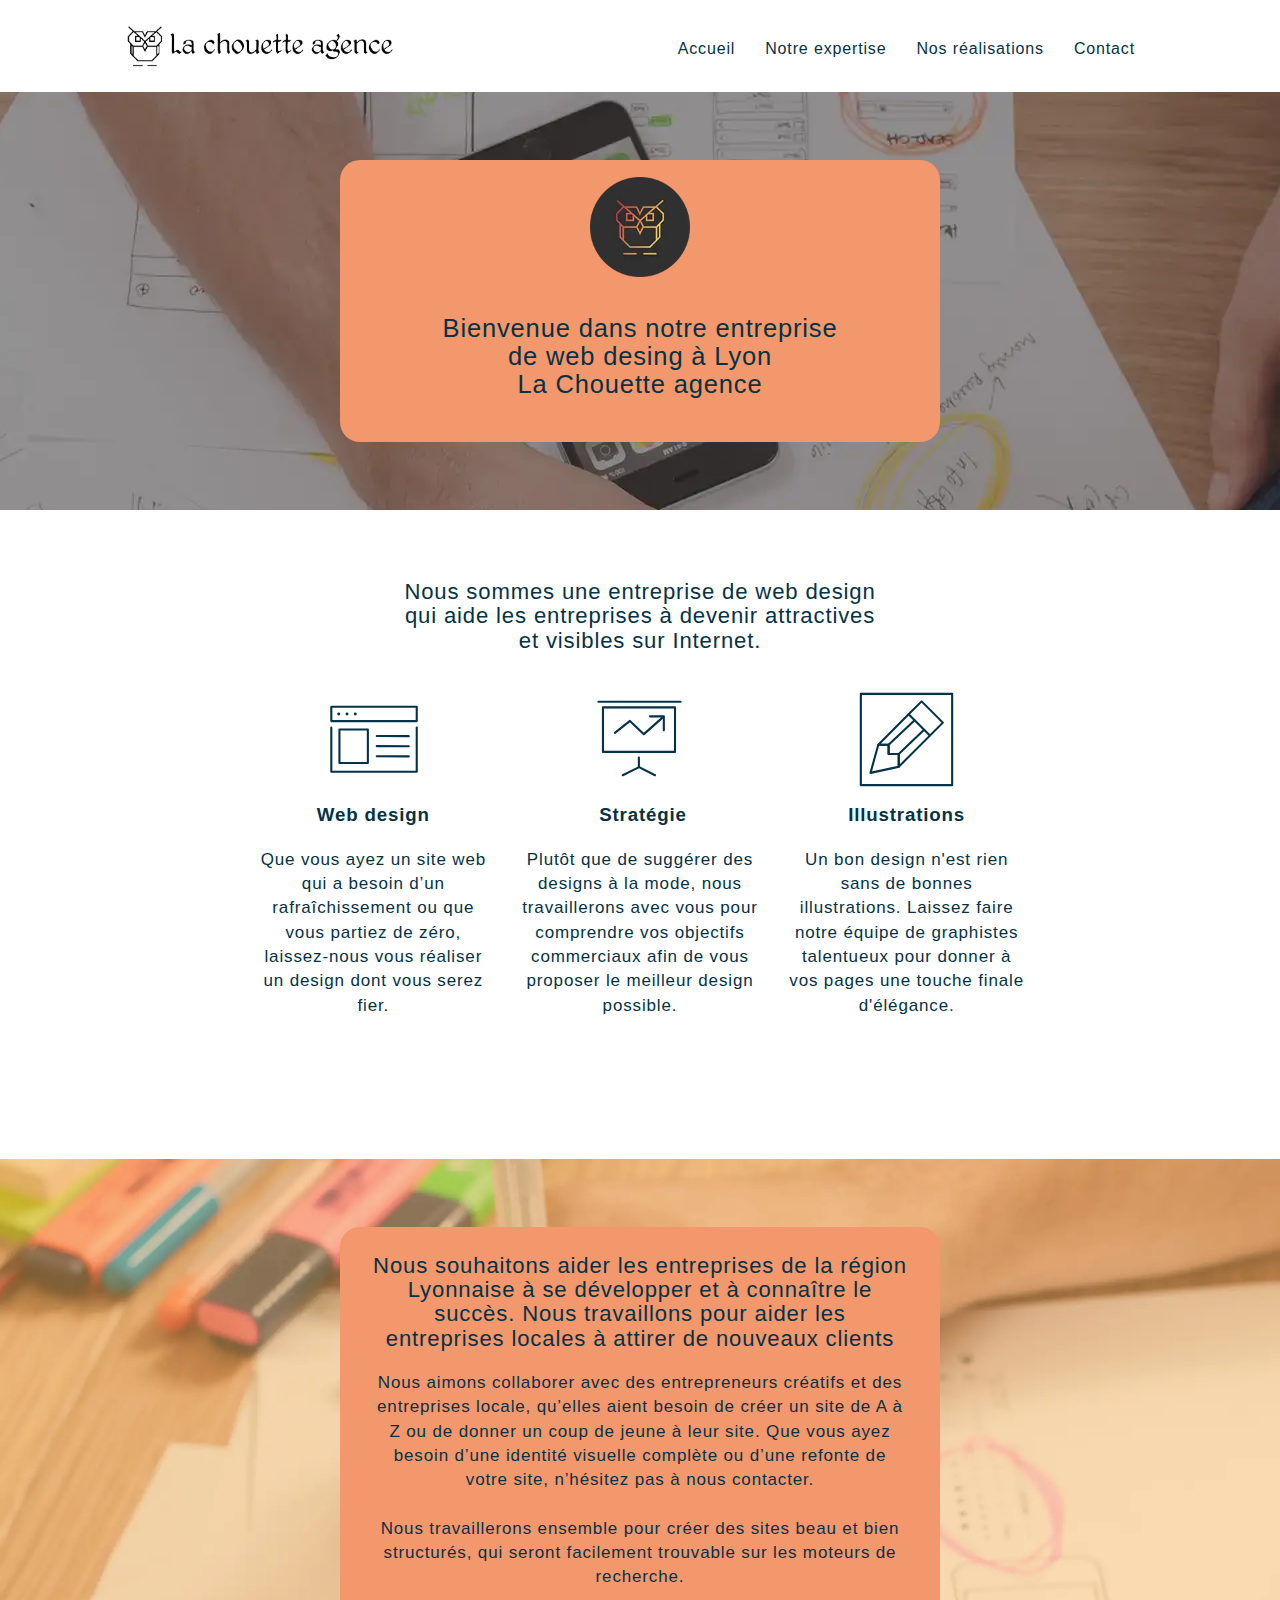
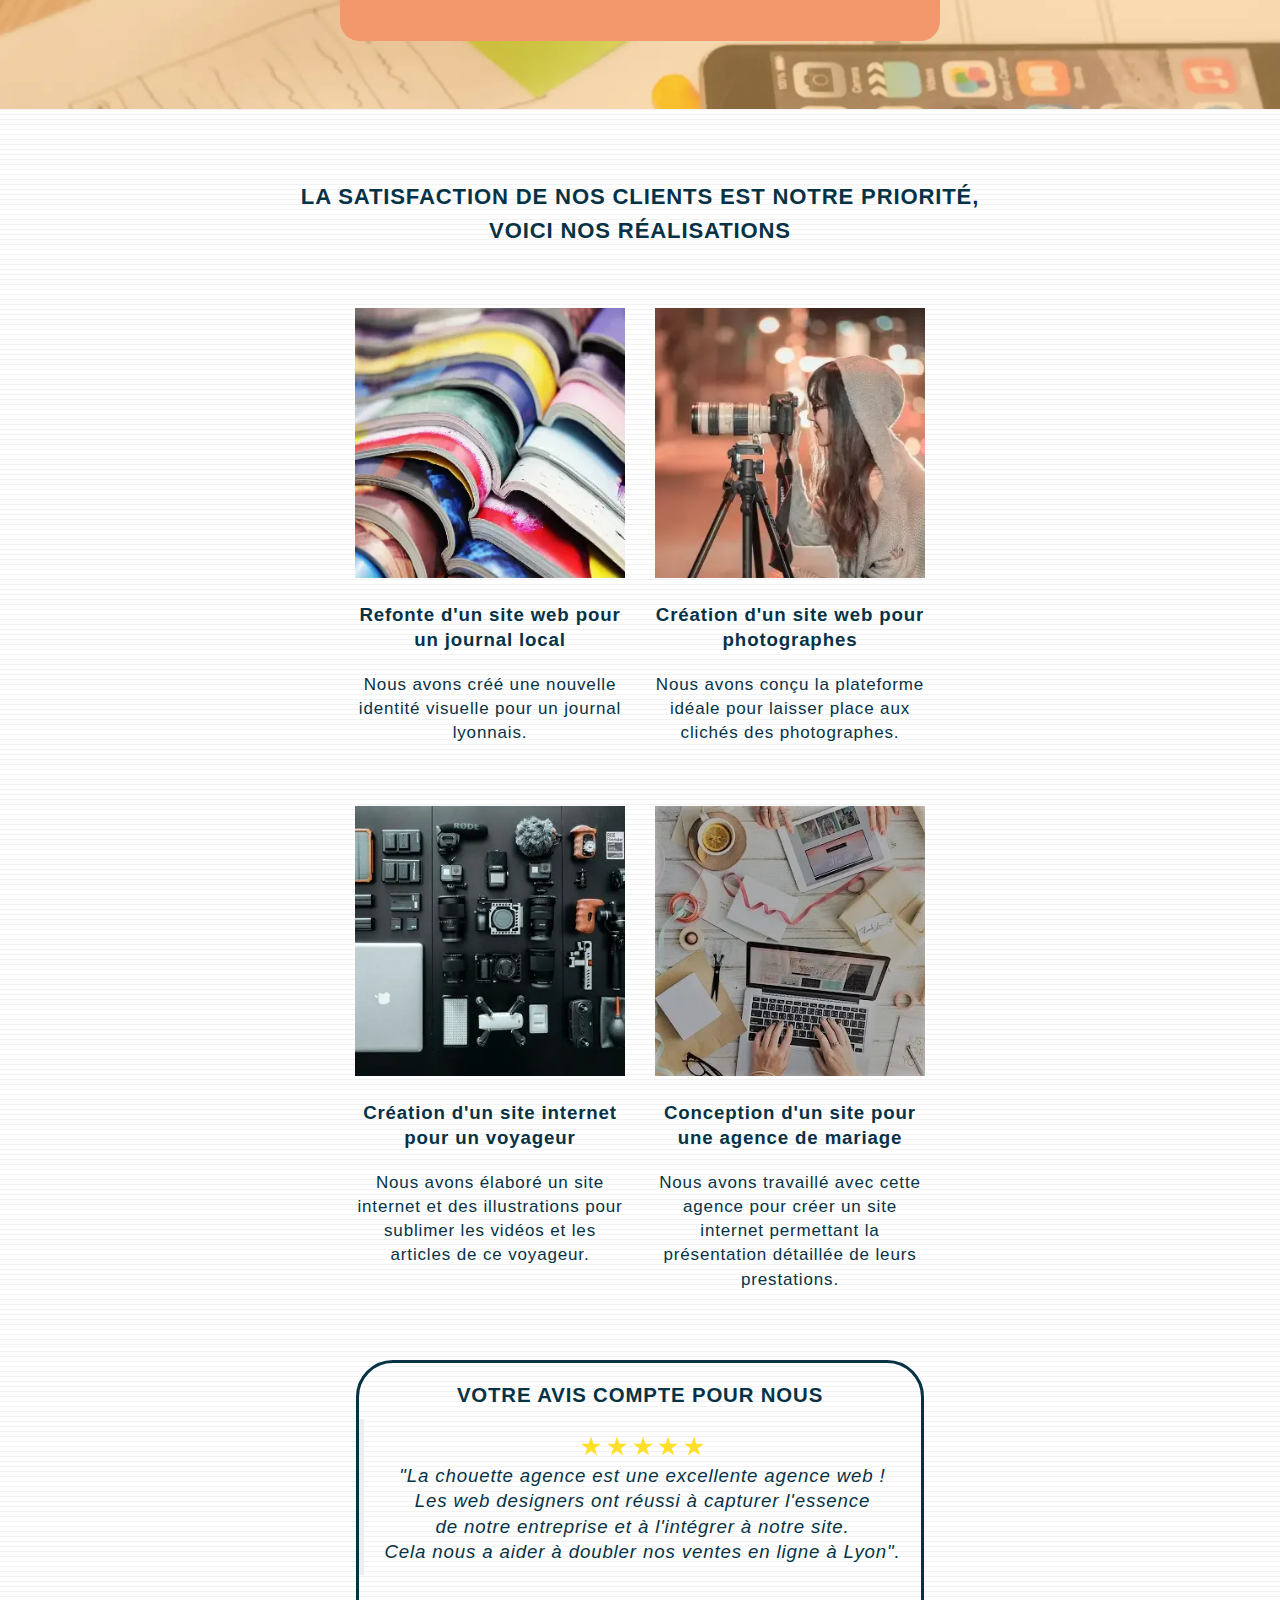
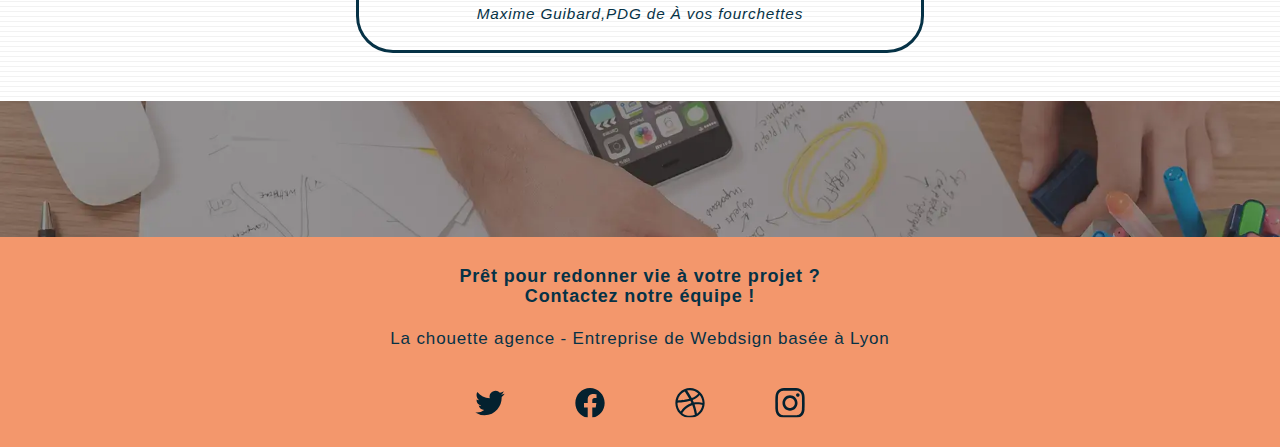
<file: index.html>
<!DOCTYPE html>
<html lang="fr">
  <head>
    <meta charset="utf-8"/>
    <!--deleted meta keyword-->
    
    <meta
      name="description"
      content="La Chouette agence est une entreprise de webdesign à Lyon qui aide les entreprises à devenir attractives et visibles sur le Net pour connaître le succès. Nous aidons les entreprises locales à attirer de nouveaux clients"
    />
    <meta http-equiv="X-UA-Compatible" content="IE=edge">
    <meta name="viewport" content="width=device-width, initial-scale=1.0">
    <!-- add meta robot for indexation -->
    <meta name="googlebot" content="index,follow" />
    <meta name="robots" content="index,follow" />
    <!-- Open Graph meta for Facebook -->
    <meta
      property="og:title"
      content="La Chouette Agence - Meilleure agence de webdesign à Lyon"
    />
    <meta
      property="og:url"
      content="https://rossignol-h.github.io/HananeRossignol_4_01082021/index.html"
    />
    <meta property="og:image" content="" />
    <meta
      property="og:description"
      content="Nous souhaitons aider les entreprises de la région Lyonnaise à se développer leur site web et à connaître le succès. Nous travaillons pour aider les entreprises locales à attirer de nouveaux clients"
    />
    <meta property="og:site_name" content="La chouette agence" />
    <meta property="og:type" content="website" />
    <meta property="og:image:alt" content="Création de site web" />

    <!-- Card meta for Twitter -->
    <meta name="twitter:card" content="" />
    <meta name="twitter:site" content="@lachouette_agence" />
    <meta
      name="twitter:title"
      content="La Chouette Agence - Meilleure agence de webdesign à Lyon"
    />
    <meta
      name="twitter:description"
      content="Nous souhaitons aider les entreprises de la région Lyonnaise à se développer leur site web et à connaître le succès. Nous travaillons pour aider les entreprises locales à attirer de nouveaux clients"
    />

    <!-- favicon compressed // type format fixed -->
    <link rel="shortcut icon" type="image/png" href="favicon.png" />

    <!-- minified all ressources -->
    <link rel="stylesheet" type="text/css" href="./css/bootstrap.min.css" />
    <link rel="stylesheet" type="text/css" href="style.min.css" />
    <!-- et-font removed -->
    
    <!-- add canonical url -->
    <link
      rel="canonical"
      href="https://rossignol-h.github.io/HananeRossignol_4_01082021-/index.html"
    />

    <!-- add title optimized for SEO -->
    <title>
      La Chouette agence Bienvenue dans notre entreprise de web desing à Lyon!
    </title>

    <!-- Analytics -->
    <!-- Analytics END -->
  </head>
  <body>
    <div class="page-container">
      <!-- add header -->
      <header class="bloc bgc-white l-bloc" id="bloc-0">
        <div class="container bloc-sm">
          <nav class="navbar row">
            <div class="navbar-header">
              <div class="navbar-brand">
                <img
                  src="img/la-chouette-agence.webp"
                  alt="logo La chouette agence"
                  width="386"
                  height="72"
                />
              </div>
              <button
                id="nav-toggle"
                type="button"
                class="ui-navbar-toggle navbar-toggle"
                data-toggle="collapse"
                data-target=".navbar-1"
              >
                <span class="sr-only">Toggle navigation</span
                ><span class="icon-bar"></span><span class="icon-bar"></span
                ><span class="icon-bar"></span>
              </button>
            </div>
            <div class="collapse navbar-collapse navbar-1 special-dropdown-nav">
              <!-- add ul,li ancre -->
              <ul class="site-navigation nav navbar-nav">
                <li>
                  <a href="index.html" aria-current="page">Accueil</a>
                </li>
                <li>
                  <a href="#expertise">Notre expertise</a>
                </li>
                <li>
                  <a href="#realisation">Nos réalisations</a>
                </li>
                <li>
                  <a href="contact.html">Contact</a>
                </li>
              </ul>
            </div>
          </nav>
        </div>
      </header>

      <!-- bloc-1-presentation -->
      <div role="banner"
        class="
          bloc
          bgc-dark-slate-blue
          bg-banniere
          d-bloc
          bg-t-edge
          bloc-bg-texture
          texture-paper
          b-parallax
        "
        id="bloc-1-hero"
      >
        <div class="container bloc-lg">
          <div class="row tight-width-whitespace">
            <div class="col-sm-12 h1__container">
              <img
                src="img/logo.webp"
                class="center-block image-resize-mode"
                alt="La chouette agence logo"
                width="100"
                height="100"
              />
              <h1 class="text-center hero-bloc-text tc-white">
                Bienvenue dans notre entreprise <br />de web desing à Lyon<br />
                La Chouette agence
              </h1>
            </div>
          </div>
        </div>
      </div>

      <!-- add main element -->
      <main class="bloc bgc-white l-bloc" id="bloc-2-services">
        <div class="container bloc-md">
          <div class="row">
            <div class="col-sm-12 text-center">
              <h2>
                Nous sommes une entreprise de web design<br />
                qui aide les entreprises à devenir attractives<br /> et visibles sur
                Internet.<br /><br />
              </h2>
            </div>
          </div>
          <div id="expertise" class="row voffset-lg med-width-whitespace">
            <div class="col-sm-4">
              <div class="text-center">
                <span
                  aria-hidden="true"
                  class="
                    et-icon-browser
                    sm-shadow
                    icon-dark-slate-blue
                    icons
                    icon-lg
                  "
                ></span>
                <img
                  src="./img/svg/web.svg"
                  alt="icone d'un écran d'ordinateur"
                  aria-hidden="true"
                  height="105"
                  width="105" />
              </div>
              <h3 class="mg-md text-center">Web design</h3>
              <p class="text-center">
                Que vous ayez un site web qui a besoin d&rsquo;un
                rafraîchissement ou que vous partiez de zéro, laissez-nous vous
                réaliser un design dont vous serez fier.
              </p>
            </div>
            <div class="col-sm-4">
              <div class="text-center">
                <span
                  aria-hidden="true"
                  class="
                    et-icon-presentation
                    sm-shadow
                    icon-dark-slate-blue
                    icons
                    icon-lg
                  "
                ></span>
                <img
                  src="./img/svg/strategy.svg"
                  alt="icone d'un tableau de stratégie"
                  aria-hidden="true"
                  height="105"
                  width="105" />
              </div>
              <h3 class="mg-md text-center">&nbsp;Stratégie</h3>
              <p class="text-center">
                Plutôt que de suggérer des designs à la mode, nous travaillerons
                avec vous pour comprendre vos objectifs commerciaux afin de vous
                proposer le meilleur design possible.<br />
              </p>
            </div>
            <div class="col-sm-4">
              <div class="text-center">
                <span
                  aria-hidden="true"
                  class="
                    sm-shadow
                    icon-dark-slate-blue
                    icons
                    icon-lg
                  "
                ></span>
                <img
                  src="./img/svg/illustration.svg"
                  alt="icone d'une illustration"
                  aria-hidden="true"
                  height="105"
                  width="105" />
              </div>
              <h3 class="mg-md text-center">Illustrations</h3>
              <p class="text-center">
                Un bon design n'est rien sans de bonnes illustrations. Laissez
                faire notre équipe de graphistes talentueux pour donner à vos
                pages une touche finale d'élégance.
              </p>
            </div>
          </div>
          <div class="row voffset-lg voffset">
            <div class="col-xs-12 col-md-8 col-md-offset-2 text-center"></div>
          </div>
        </div>
      </main>
      <!-- bloc-3-what-i-do -->
      <div
        class="
          bloc
          tc-white
          bgc-atomic-tangerine
          bg-presentation
          d-bloc
          bloc-bg-texture
          texture-paper
          b-parallax
        "
        id="bloc-3-what-i-do"
      >
        <div class="container bloc-lg">
          <div class="row tight-width-whitespace black-background">
            <div class="col-sm-12">
              <h2 class="mg-md text-center tc-white">
                Nous souhaitons aider les entreprises de la région Lyonnaise à
                se développer et à connaître le succès. Nous travaillons pour
                aider les entreprises locales à attirer de nouveaux clients <br />
              </h2>
              <p class="text-center white">
                Nous aimons collaborer avec des entrepreneurs créatifs et des
                entreprises locale, qu’elles aient besoin de créer un site de A
                à Z ou de donner un coup de jeune à leur site. Que vous ayez
                besoin d’une identité visuelle complète ou d’une refonte de
                votre site, n’hésitez pas à nous contacter. <br /><br />Nous travaillerons
                ensemble pour créer des sites beau et bien structurés, qui
                seront facilement trouvable sur les moteurs de recherche.
                <br /><br />
              </p>
            </div>
          </div>
        </div>
      </div>

      <!-- portfolio add article element -->
      <article
        class="bloc bgc-white bg-lines-h2-bg bg-repeat l-bloc"
        id="bloc-4-portfolio"
      >
        <div class="container bloc-lg project">
          <div class="row">
            <div class="col-sm-12 text-center">
              <h2 id="realisation">
                La satisfaction de nos clients est notre priorité,<br />
                voici nos réalisations
              </h2>
            </div>
          </div>
          <div class="row tight-width-whitespace portfolio-row">
            <div class="col-sm-6">
              <a
                href="#"
                data-lightbox="img/site-journal.webp"
                data-gallery-id="gallery-1"
                data-caption="Refonte d'un site web pour un journal local"
                data-frame="snapshot-lb"
                ><img
                  src="img/site-journal.webp"
                  loading="lazy"
                  alt="création d'un site web pour un journal local"
                  class="img-responsive portfolio-thumb"
                  width="270"
                  height="270"
              /></a>
              <h3 class="mg-md text-center">
                Refonte d'un site web pour un journal local
              </h3>
              <p class="text-center">
                Nous avons créé une nouvelle identité visuelle pour un journal
                lyonnais.
              </p>
            </div>
            <div class="col-sm-6">
              <a
                href="#"
                data-lightbox="img/site-photographe.webp"
                data-gallery-id="gallery-1"
                data-caption="Création d'un site web pour photographes"
                data-frame="snapshot-lb"
                ><img
                  src="img/site-photographe.webp"
                  loading="lazy"
                  class="img-responsive portfolio-thumb"
                  alt="Création d'un site web pour photographes"
                  width="270"
                  height="270"
              /></a>
              <h3 class="mg-md text-center">
                Création d'un site web pour photographes
              </h3>
              <p class="text-center">
                Nous avons conçu la plateforme idéale pour laisser place aux
                clichés des photographes.
              </p>
            </div>
          </div>
          <div class="row tight-width-whitespace portfolio-row">
            <div class="col-sm-6">
              <a
                href="#"
                data-lightbox="img/site-voyageur.webp"
                data-gallery-id="gallery-1"
                data-caption="Création d'un site internet pour un voyageur"
                data-frame="snapshot-lb"
                ><img
                  src="img/site-voyageur.webp"
                  loading="lazy"
                  class="img-responsive portfolio-thumb"
                  alt="Création d'un site internet pour un voyageur"
                  width="270"
                  height="270"
              /></a>
              <h3 class="mg-md text-center">
                Création d'un site internet pour un voyageur
              </h3>
              <p class="text-center">
                Nous avons élaboré un site internet et des illustrations pour
                sublimer les vidéos et les articles de ce voyageur.
              </p>
            </div>
            <div class="col-sm-6">
              <a
                href="#"
                data-lightbox="img/site-mariage.webp"
                data-gallery-id="gallery-1"
                data-caption="Conception d'un site pour une agence de mariage"
                data-frame="snapshot-lb"
                ><img
                  src="img/site-mariage.webp"
                  loading="lazy"
                  class="img-responsive portfolio-thumb"
                  alt="Conception d'un site pour une agence de mariage"
                  width="270"
                  height="270"
              /></a>
              <h3 class="mg-md text-center">
                Conception d'un site pour une agence de mariage
              </h3>
              <p class="text-center">
                Nous avons travaillé avec cette agence pour créer un site
                internet permettant la présentation détaillée de leurs
                prestations.
              </p>
            </div>
          </div>
        </div>
      </article>
      <article class="review">
        <figure>
          <h3>Votre avis compte pour nous</h3>
          <blockquote>
            <div id="icon-star">
              <img
                class="icon-md"
                src="./img/svg/star.svg"
                alt="étoile jaune"
                aria-hidden="true"
                height="20"
                width="20" />
              <img
                class="icon-md"
                src="./img/svg/star.svg"
                alt="étoile jaune"
                aria-hidden="true"
                height="20"
                width="20" />
              <img
                class="icon-md"
                src="./img/svg/star.svg"
                alt="étoile jaune"
                aria-hidden="true"
                height="20"
                width="20" />
              <img
                class="icon-md"
                src="./img/svg/star.svg"
                alt="étoile jaune"
                aria-hidden="true"
                height="20"
                width="20" />
              <img
                class="icon-md"
                src="./img/svg/star.svg"
                alt="étoile jaune"
                aria-hidden="true"
                height="20"
                width="20" />
            </div>
            <p>
              "La chouette agence est une excellente agence web !<br />
              Les web designers ont réussi à capturer l'essence<br />
              de notre entreprise et à l'intégrer à notre site.<br />
              Cela nous a aider à doubler nos ventes en ligne à Lyon".
            </p>
          </blockquote>
          <figcaption>Maxime Guibard,PDG de À vos fourchettes</figcaption>
        </figure>
      </article>

      <!-- bloc-5-cta -->
      <div
        class="
          bloc
          bgc-dark-slate-blue
          bg-banniere
          d-bloc
          bloc-bg-texture
          texture-paper
        "
        id="bloc-5-cta"
      >
        <div class="container bloc-lg">
          <div class="row projet"></div>
        </div>
      </div>

      <!-- add ScrollToTop Button -->
      <a
        title="haut de la page"
        class="bloc-button btn btn-d scrollToTop"
        onclick="scrollToTarget('1')"
        >
        <img
        class="icon-md"
        src="./img/svg/haut.svg"
        alt="icone de position"
        aria-hidden="true"
        height="30"
        width="30" />
      </a>

      <!--Footer-->
      <footer class="bloc bgc-atomic-tangerine d-bloc" id="bloc-8">
        <div class="container bloc-sm">
          <div class="row">
            <div class="col-sm-12">
              <h4 class="mg-md text-center tc-white">
                Prêt pour redonner vie à votre projet ?<br />Contactez notre
                équipe !
              </h4>
              <p class="text-center white">
                La chouette agence - Entreprise de Webdsign basée à Lyon<br />
              </p>
              <div class="row row-no-gutters social">
                <div class="col-sm-3">
                  <div class="text-center">
                    <a
                    class="social"
                    href="https://twitter.com/"
                    target="blank"
                    aria-label="Contactez-nous sur twitter">
                    <img
                    class="icon-md"
                    src="./img/svg/twitter.svg"
                    alt="logo de twitter"
                    aria-hidden="true"
                    height="34"
                    width="34" />
                  </a>
                </div>
              </div>
              <div class="col-sm-3">
                <div class="text-center">
                  <a
                    class="social"
                    href="https://fr-fr.facebook.com/"
                    target="blank"
                    aria-label="Contactez-nous sur facebook"
                    >
                    <img
                    class="icon-md"
                    src="./img/svg/facebook.svg"
                    alt="logo de facebook"
                    aria-hidden="true"
                    height="34"
                    width="34" />
                  </a>
                </div>
              </div>
              <div class="col-sm-3">
                <div class="text-center">
                  <a
                    class="social"
                    href="https://dribbble.com/"
                    target="blank"
                    aria-label="Contactez-nous sur dribble">
                    <img
                    class="icon-md"
                    src="./img/svg/dribble.svg"
                    alt="logo de dribble"
                    aria-hidden="true"
                    height="34"
                    width="34" />
                </a>
                </div>
              </div>
              <div class="col-sm-3">
                <div class="text-center">
                  <a
                    class="social"
                    href="https://www.instagram.com/"
                    target="blank"
                    aria-label="Contactez-nous sur instagram"
                    >
                    <img
                      class="icon-md"
                      src="./img/svg/instagram.svg"
                      alt="logo d'instagram"
                      aria-hidden="true"
                      height="34"
                      width="34" />
                  </a>
                  </div>
                </div>
              </div>
            </div>
          </div>
        </div>
      </footer>
    </div>
    <!--- add defer to all javascript files-->
    <script src="./js/jquery-2.1.0.min.js" defer></script>
    <script src="./js/bootstrap.min.js" defer></script>
    <script src="./js/blocs.min.js" defer></script>
    <script src="./js/jquery.touchSwipe.min.js" defer></script>
    <script src="./js/gmaps.min.js" defer></script>
  </body>
</html>
</file>
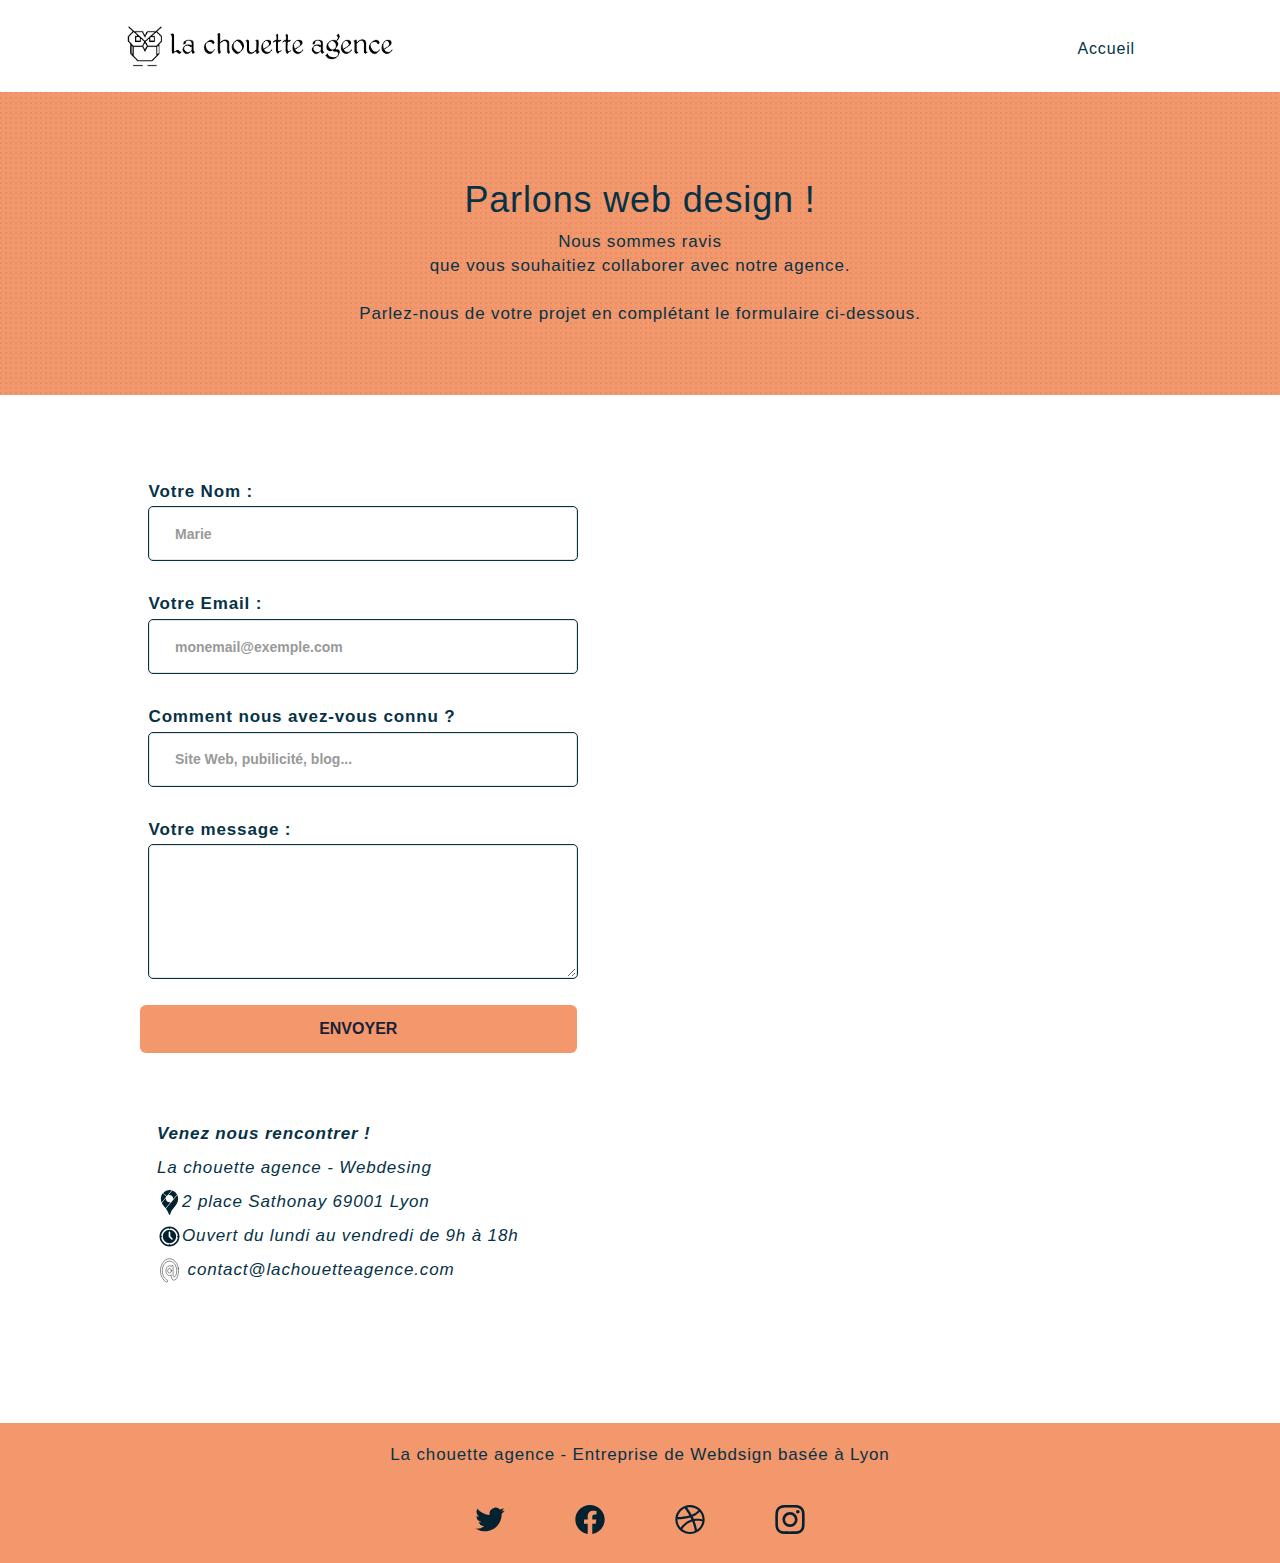
<file: contact.html>
<!DOCTYPE html>
<html lang="fr">
  <head>
    <meta charset="utf-8"/>
    
    <meta
      name="description"
      content="La Chouette agence est une entreprise de webdesign à Lyon qui aide les entreprises 
	à devenir attractives et visibles sur le Net pour connaître le succès. 
	Nous aidons les entreprises locales à attirer de nouveaux clients"
    />
    <meta http-equiv="X-UA-Compatible" content="IE=edge">
    <meta name="viewport" content="width=device-width, initial-scale=1.0">
    
    <!-- favicon compressed // type format fixed -->
    <link rel="shortcut icon" type="image/png" href="./favicon.png" />

    <!-- minified all ressources -->
    <link rel="stylesheet" type="text/css" href="./css/bootstrap.min.css" />
    <link rel="stylesheet" type="text/css" href="style.min.css" />
    <!-- et-font removed -->

    <!-- add title -->
    <title>Contact - Entreprise de web desing à Lyon</title>

    <!-- Analytics -->
    <!-- Analytics END -->
  </head>
  <body>
    <div class="page-container">
      <!-- add header element -->
      <header class="bloc bgc-white l-bloc" id="bloc-0">
        <div class="container bloc-sm">
          <nav class="navbar row">
            <div class="navbar-header">
              <div class="navbar-brand">
                <img
                  src="img/la-chouette-agence.webp"
                  alt="logo La chouette agence"
                  width="386"
                  height="50"
                />
              </div>
              <button
                id="nav-toggle"
                type="button"
                class="ui-navbar-toggle navbar-toggle"
                data-toggle="collapse"
                data-target=".navbar-1"
              >
                <span class="sr-only">Toggle navigation</span
                ><span class="icon-bar"></span><span class="icon-bar"></span
                ><span class="icon-bar"></span>
              </button>
            </div>
            <div class="collapse navbar-collapse navbar-1 special-dropdown-nav">
              <ul class="site-navigation nav navbar-nav">
                <li>
                  <a href="index.html">Accueil</a>
                </li>
              </ul>
            </div>
          </nav>
        </div>
      </header>

      <!-- section -->
      <section
        class="
          bloc
          bg-dots-bg bg-repeat
          bgc-atomic-tangerine
          d-bloc
          bloc-bg-texture
          texture-paper
        "
        id="bloc-6"
      >
        <div class="container bloc-lg">
          <div class="row">
            <div class="col-sm-12">
              <h1 class="text-center hero-bloc-textp2 tc-white">
                Parlons web design !
              </h1>
              <p class="text-center mg-lg tc-white tight-width-whitespace">
                Nous sommes ravis<br /> que vous souhaitiez collaborer avec notre
                agence.<br /><br />
                Parlez-nous de votre projet en complétant le formulaire
                ci-dessous.
              </p>
            </div>
          </div>
        </div>
      </section>

      <!-- add main element -->
      <main class="bloc bgc-white l-bloc" id="bloc-7">
        <div class="container bloc-lg form__container">
          <div class="row">
            <div class="col-sm-6">
              <form
                id="form_1"
                action="./includes/form_1.php"
                method="POST"
                novalidate=""
              >
                <div class="form-group">
                  <label for="name">
                    Votre Nom :
                    <input
                      class="form-control"
                      id="name"
                      autocomplete="name"
                      placeholder="Marie"
                      aria-invalid="false"
                      aria-required="true"
                    />
                  </label>
                </div>
                <div class="form-group">
                  <label for="email">
                    Votre Email :
                    <input
                      class="form-control"
                      id="email"
                      autocomplete="email"
                      placeholder="monemail@exemple.com"
                      aria-invalid="false"
                      aria-required="true"
                    />
                  </label>
                </div>
                <div class="form-group">
                  <label>
                    Comment nous avez-vous connu ?
                    <input
                      class="form-control"
                      placeholder="Site Web, pubilicité, blog... "
                      type="text"
                    />
                  </label>
                </div>
                <div class="form-group">
                  <label>
                    Votre message :
                    <textarea
                      class="form-control"
                      id="message"
                      rows="4"
                      cols="50"
                    ></textarea>
                  </label>
                </div>
                <!-- ScrollToTop Button -->
                <button
                  class="
                    bloc-button
                    btn btn-lg btn-block
                    cta-hero
                    btn-atomic-tangerine
                  "
                  type="submit"
                >
                  Envoyer
                </button>
              </form>
            </div>
            <address class="col-sm-6 adresse">
              <strong>Venez nous rencontrer !</strong><br /> La chouette agence - Webdesing<br />
              <img
                      class="icon-md"
                      src="./img/svg/maps.svg"
                      alt="icone de position"
                      aria-hidden="true"
                      height="25"
                      width="25" />2 place
              Sathonay 69001 Lyon<br />
              <img
                      class="icon-md"
                      src="./img/svg/horaire.svg"
                      alt="icone de position"
                      aria-hidden="true"
                      height="25"
                      width="25" />Ouvert du lundi au
              vendredi de 9h à 18h<br />
              <img
                      class="icon-md"
                      src="./img/svg/email.svg"
                      alt="icone de position"
                      aria-hidden="true"
                      height="25"
                      width="25" />
              <a href="mailto:contact@lachouetteagence.com"
                >contact@lachouetteagence.com</a
              >
            </address>
          </div>
        </div>
      </main>

      <!-- ScrollToTop Button -->
      <a
        title="haut de la page"
        class="bloc-button btn btn-d scrollToTop"
        onclick="scrollToTarget('1')"
        ><img
        class="icon-md"
        src="./img/svg/haut.svg"
        alt="icone de position"
        aria-hidden="true"
        height="30"
        width="30" /></a>
      <!-- ScrollToTop Button END-->

      <!--add Footer element-->
      <footer class="bloc bgc-atomic-tangerine d-bloc" id="bloc-8">
        <div class="container bloc-sm">
          <div class="row">
            <div class="col-sm-12">
              <p class="text-center white">
                La chouette agence - Entreprise de Webdsign basée à Lyon<br />
              </p>
              <div class="row row-no-gutters social">
                <div class="col-sm-3">
                  <div class="text-center">
                    <a
                      class="social"
                      href="https://twitter.com/"
                      target="blank"
                      aria-label="Contactez-nous sur twitter">
                      <img
                      class="icon-md"
                      src="./img/svg/twitter.svg"
                      alt="logo de twitter"
                      aria-hidden="true"
                      height="34"
                      width="34" />
                    </a>
                  </div>
                </div>
                <div class="col-sm-3">
                  <div class="text-center">
                    <a
                      class="social"
                      href="https://fr-fr.facebook.com/"
                      target="blank"
                      aria-label="Contactez-nous sur facebook"
                      >
                      <img
                      class="icon-md"
                      src="./img/svg/facebook.svg"
                      alt="logo de facebook"
                      aria-hidden="true"
                      height="34"
                      width="34" />
                    </a>
                  </div>
                </div>
                <div class="col-sm-3">
                  <div class="text-center">
                    <a
                      class="social"
                      href="https://dribbble.com/"
                      target="blank"
                      aria-label="Contactez-nous sur dribble">
                      <img
                      class="icon-md"
                      src="./img/svg/dribble.svg"
                      alt="logo de dribble"
                      aria-hidden="true"
                      height="34"
                      width="34" />
                  </a>
                  </div>
                </div>
                <div class="col-sm-3">
                  <div class="text-center">
                    <a
                      class="social"
                      href="https://www.instagram.com/"
                      target="blank"
                      aria-label="Contactez-nous sur instagram"
                      >
                      <img
                        class="icon-md"
                        src="./img/svg/instagram.svg"
                        alt="logo d'instagram"
                        aria-hidden="true"
                        height="34"
                        width="34" />
                    </a>
                  </div>
                </div>
              </div>
            </div>
          </div>
        </div>
      </footer>
    </div>
    <!--- add defer to all javascript files-->
    <script src="./js/jquery-2.1.0.min.js" defer></script>
    <script src="./js/jquery.touchSwipe.min.js" defer></script>
    <script src="./js/blocs.min.js" defer></script>
    <script src="./js/bootstrap.min.js" defer></script>
    <script src="./js/formHandler.min.js" defer></script>
    <script src="./js/gmaps.min.js" defer></script>
    <script src="./js/jqBootstrapValidation.min.js" defer></script>
  
  </body>
</html>
</file>
<file: style.min.css>
*{font-family:sans-serif;color:#063246;box-sizing:border-box;scroll-behavior:smooth;padding:0;margin:0}html{font-size:17px;font-weight:500;letter-spacing:.05rem;overflow-x:hidden}body{background:#fff;overflow-x:hidden}a,button{transition:all .3s ease-in-out;outline:0;color:#063246}a:hover{cursor:pointer}#page-loading-blocs-notifaction{position:fixed;top:0;bottom:0;width:100%;z-index:100000;background:#fff url(img/pageload-spinner.gif) no-repeat center center}.bloc{width:100%;clear:both;background:50% 50% no-repeat;padding:0 50px;background-size:cover;position:relative}.bloc .container{padding-left:0;padding-right:0}.bloc-lg{padding:4rem}.bloc-md{padding:50px}.bloc-sm{padding:20px 50px}.bg-b-edge,.bg-bl-edge,.bg-br-edge,.bg-center,.bg-l-edge,.bg-r-edge,.bg-repeat,.bg-t-edge,.bg-tl-edge,.bg-tr-edge{background-size:auto;background:repeat}.bg-t-edge{background:top no-repeat}.bloc-bg-texture::before{content:"";background-size:2px 2px;position:absolute;top:0;bottom:0;left:0;right:0}.b-parallax{background-attachment:fixed}.d-bloc button:hover{color:rgba(255,255,255,.9)}.d-bloc .icon-round,.d-bloc .icon-rounded,.d-bloc .icon-semi-rounded-a,.d-bloc .icon-semi-rounded-b,.d-bloc .icon-square{border-color:rgba(255,255,255,.9)}.d-bloc .divider-h span{border-color:rgba(255,255,255,.2)}.d-bloc .a-btn:hover,.d-bloc .navbar a:hover,.d-bloc .navbar-brand:hover,.d-bloc a:hover .icon-lg,.d-bloc a:hover .icon-md,.d-bloc a:hover .icon-sm,.d-bloc a:hover .icon-xl,.d-bloc h1 a:hover,.d-bloc h2 a:hover,.d-bloc h3 a:hover,.d-bloc h4 a:hover,.d-bloc h5 a:hover,.d-bloc h6 a:hover,.d-bloc p a:hover{color:#04212f;border-bottom:.2rem solid #063246;border-radius:.5rem;}.d-bloc .btn-wire,.d-bloc .btn-wire:hover{color:rgba(255,255,255,1);border-color:rgba(255,255,255,1)}.d-bloc .panel{color:rgba(0,0,0,.5)}.d-bloc .panel button:hover{color:rgba(0,0,0,.7)}.d-bloc .panel icon{border-color:rgba(0,0,0,.7)}.d-bloc .panel .divider-h span{border-color:rgba(0,0,0,.1)}.d-bloc .panel .a-btn{color:rgba(0,0,0,.6)}.d-bloc .panel .a-btn:hover{color:rgba(0,0,0,1)}.d-bloc .panel .btn-wire,.d-bloc .panel .btn-wire:hover{color:rgba(0,0,0,.7);border-color:rgba(0,0,0,.3)}.d-bloc .panel,.l-bloc{color:rgba(0,0,0,.5)}.l-bloc .icon-round,.l-bloc .icon-rounded,.l-bloc .icon-semi-rounded-a,.l-bloc .icon-semi-rounded-b,.l-bloc .icon-square{border-color:rgba(0,0,0,.7)}.d-bloc .panel .divider-h span,.l-bloc .divider-h span{border-color:rgba(0,0,0,.1)}.d-bloc .panel .a-btn:hover,.l-bloc .a-btn:hover,.l-bloc .navbar a:hover,.l-bloc .navbar-brand:hover,.l-bloc a:hover .icon-lg,.l-bloc a:hover .icon-md,.l-bloc a:hover .icon-sm,.l-bloc a:hover .icon-xl,.l-bloc h1 a:hover,.l-bloc h2 a:hover,.l-bloc h3 a:hover,.l-bloc h4 a:hover,.l-bloc h5 a:hover,.l-bloc h6 a:hover,.l-bloc p a:hover{color:#04212f}.l-bloc .navbar-toggle .icon-bar{color:rgba(0,0,0,.6)}.d-bloc .panel .btn-wire,.d-bloc .panel .btn-wire:hover,.l-bloc .btn-wire,.l-bloc .btn-wire:hover{color:rgba(0,0,0,.7);border-color:rgba(0,0,0,.3)}.voffset{margin-top:30px}.voffset-lg{margin-top:80px}.row-no-gutters{margin-right:0;margin-left:0}.row.row-no-gutters>[class*=" col-"],.row.row-no-gutters>[class^=col-]{padding-right:0;padding-left:0}#bloc-1-hero h1{font-size:1.5rem;padding:1rem}.navbar{margin-bottom:0;z-index:1}.navbar .nav{padding-top:2px;margin-right:-16px;float:right;z-index:1}.nav>li{float:left;margin-top:4px;font-size:16px}.navbar-nav .open .dropdown-menu>li>a{text-align:inherit}.nav>li a:focus,.nav>li a:hover{background:#f3976c;outline:.2rem solid #063246}.navbar-toggle{margin:10px 10px 0 0;border:0}.navbar-toggle:hover{background:0 0}
.social img
{border-bottom:.2rem solid rgba(16, 2, 66, 0);border-radius:.5rem; padding-bottom:.1rem;}

.navbar-toggle .icon-bar{background-color:rgba(0,0,0,.5);width:26px}.nav-invert .navbar .nav{float:left}.nav-invert .navbar-brand,.nav-invert .navbar-header{float:right;position:relative;z-index:2}@media (min-width:768px){.site-navigation{position:absolute;top:50%;right:20px;transform:translate(0,-50%)}.nav>li .dropdown-menu a,.nav>li .dropdown-menu a:hover{color:#484848}.nav-invert .site-navigation{left:0;right:0}.nav-center{text-align:center}.nav-center .navbar-header{width:100%}.nav-center .nav>li,.nav-center .navbar-brand,.nav-center .navbar-header{float:none;display:inline-block}.nav-center .site-navigation{position:relative;width:100%;right:0;margin-right:0;margin-top:20px}.nav-center.mini-nav .navbar-toggle{float:none;margin:10px auto 0}}.nav>li>.dropdown a{background:0 0;display:block;padding:14px 15px}nav .caret{margin:0 5px}.dropdown-menu .dropdown-menu{top:-8px;left:100%}.dropdown-menu .dropmenu-flow-right{top:100%;left:0;margin-left:-1px;border-top-left-radius:0;border-top-right-radius:0}.dropdown-menu .dropdown span{border:4px solid #000;border-top-color:transparent;border-right-color:transparent;border-bottom-color:transparent;margin:6px -5px 0 0;float:right}.mg-md{margin-top:10px;margin-bottom:20px}.mg-lg{margin-top:10px;margin-bottom:40px}.btn{margin:0 5px 5px 0}.btn.pull-right{margin:0 0 5px 5px}.btn-d,.btn-d:focus,.btn-d:hover{background:#f3976c;border:#04212f solid .2rem;border-radius:.5rem;}button{outline:0}.btn-rd{border-radius:40px}.btn-clean{border:1px solid rgba(0,0,0,.08);border-bottom-color:rgba(0,0,0,.1);text-shadow:0 1px 0 rgba(0,0,1,.1);box-shadow:0 1px 3px rgba(0,0,1,.25),inset 0 1px 0 0 rgba(255,255,255,.15)}.icon-md{font-size:3rem}.icon-lg{font-size:3rem}.sm-shadow{text-shadow:0 1px 2px rgba(0,0,0,.3)}.panel-sq,.panel-sq .panel-footer,.panel-sq .panel-heading{border-radius:0}.panel-rd{border-radius:30px}.panel-rd .panel-heading{border-radius:29px 29px 0 0}.panel-rd .panel-footer{border-radius:0 0 29px 29px}label{font-size:1rem;font-weight:600;padding:1rem 0rem 0rem .5rem}.form-control{border-color:rgba(0,0,0,.1);box-shadow:none;outline:.05rem solid #063246;margin-top:.2rem;padding:1.5rem}.form-control:focus{color:#063246;box-shadow:none;outline:.2rem solid #063246}.scrollToTop{width:40px;height:40px;position:fixed;bottom:20px;right:20px;opacity:0;z-index:500;transition:all .3s ease-in-out}.showScrollTop{font-size:1.2rem;opacity:1;padding:0}a[data-lightbox]{position:relative;display:block;text-align:center}a[data-lightbox]:hover::before{content:"+";font-size:32px;width:50px;height:50px;margin-left:-25px;border-radius:50%;background:rgba(0,0,0,.6);color:#fff;font-weight:100;z-index:1;position:absolute;top:50%;transform:translateY(-50%)}a[data-lightbox]:hover img{opacity:.6;animation-fill-mode:none}#lightbox-modal{display:flex;align-items:center}#lightbox-modal .modal-dialog{width:90%;max-width:900px;margin:0 auto 0}#lightbox-modal .modal-dialog img{max-height:90vh;margin:0 auto}.lightbox-caption{padding:20px;color:#fff;background:rgba(0,0,0,.5);position:absolute;left:15px;right:15px;bottom:5px}.close-lightbox{color:#fff;font-size:30px;position:absolute;top:20px;right:20px;z-index:20;background:rgba(0,0,0,.5);border:none;line-height:30px;padding:0 9px 5px;opacity:.3}.close-lightbox:hover,.next-lightbox:hover,.prev-lightbox:hover{opacity:1;color:#fff}.next-lightbox,.prev-lightbox{font-size:20px;color:rgba(255,255,255,.9);background:rgba(0,0,0,.5);transition:all .2s ease-in-out;position:absolute;top:45%;z-index:1;opacity:.4}.next-lightbox{padding:6px 8px 1px 13px;right:25px}.prev-lightbox{padding:6px 13px 1px 10px;left:25px}.snapshot-lb .modal-body{padding-bottom:45px}.snapshot-lb .lightbox-caption{padding:0;color:rgba(0,0,0,.5);background:0 0}h2{font-size:1.3rem;color:#063246}h3{font-size:1.1rem;color:#063246}.container{max-width:1000px}.hero-bloc-textp2{color:#063246}.hero-bloc-text-sub{font-size:36px}.statement-bloc-text{line-height:26px;font-style:italic;font-size:20px;text-align:center;font-weight:lighter;max-width:520px;margin:auto auto auto auto}p{font-size:1rem}.tight-width-whitespace{max-width:600px;margin:auto auto auto auto}.h1{font-size:20px}.cta-hero{margin-top:22px;text-transform:uppercase;padding:12px 28px 12px 28px;font-size:16px;font-weight:700}.social{max-width:400px;font-size:2rem;padding-top:1rem;margin:auto}h3{font-weight:700;line-height:1.5rem}.med-width-whitespace{max-width:800px;margin:auto auto auto auto;box-shadow:0 0 0 #000}#bloc-7{display:grid;justify-content:center;align-items:center}.form__container{justify-self:center}.h1__container{background-color:#f3976c;border-radius:20px;color:#063246;padding:1rem}#realisation{text-transform:uppercase;font-weight:600;line-height:2rem}.projet{background-color:rgba(6,50,70,.7);border-radius:20px}.projet h2{color:#f5ac8a}address{font-size:1rem;padding:3.5rem 0 2rem;line-height:2rem;margin-left:1rem;margin-right:1rem}address>.fa{font-size:1.5rem;width:30px;font-weight:300;padding:1rem 1rem .5rem 0}.icons{margin-bottom:14px;margin-top:24px}.portfolio-thumb{margin-bottom:24px}.portfolio-row{margin-bottom:44px;margin-top:50px}#icon-star{font-size:1rem;line-height:2rem;text-align:center}#icon-star>i{font-size:medium;color:#ffdf2a}.project{padding:3rem 0 0}.review{display:grid;padding-bottom:2rem}figure{outline-style:solid;border-radius:2rem;max-width:700px;justify-self:center;margin:1rem}figure h3{font-size:1.2rem;line-height:1.5rem;text-transform:uppercase;text-align:center}figure p{font-size:1.1rem;line-height:1.5rem;text-align:center;font-style:italic}figure figcaption{margin-bottom:1rem;padding:.5rem;text-align:center;font-style:italic;font-size:.9rem}h4{font-weight:600}.avatar{box-shadow:0 4px 9px rgba(0,0,0,.3)}.black-background{background-color:#f3976c;border-radius:20px;color:#063246;padding:1rem}.bold-link{font-weight:900;text-decoration:underline}.bgc-white{background-color:#fff}.bgc-dark-slate-blue{background-color:#364577}.bgc-atomic-tangerine{background-color:#f3976c}.btn-atomic-tangerine{background:#f3976c;color:#1a1f37}.btn-atomic-tangerine:hover{outline:#063246 solid .2rem}.ltc-white{color:#fff}.ltc-white:hover{color:#ccc}.ltc-atomic-tangerine{color:#f3976c}.ltc-atomic-tangerine:hover{color:#c27956}.icon-dark-slate-blue{color:#364577;border-color:#364577}.bg-dots-bg{background-image:url(./img/dots-bg.webp)}.bg-lines-h2-bg,.review{background-image:url(img/lines-h2-bg.webp)}.bg-banniere{background-image:url(img/la-chouette-agence-banniere.webp)}.bg-presentation{background-image:url(img/image-de-presentation.webp)}@media (max-width:1024px){.bloc{padding-left:20px;padding-right:20px}.bloc-tile-2.full-width-bloc .container,.bloc-tile-3.full-width-bloc .container,.bloc-tile-4.full-width-bloc .container,.bloc.full-width-bloc{padding-left:0;padding-right:0}}@media (max-width:992px) and (min-width:768px){.navbar .nav{max-width:50%}.nav-center.navbar .nav{max-width:100%}.navbar-brand img{max-height:40px;width:auto}.navbar-brand{padding:0 15px}}@media only screen and (min-width:768px) and (max-width:1024px) and (orientation:landscape){.b-parallax{background-attachment:scroll}.navbar-brand img{max-height:50px;width:auto}.navbar-brand{padding:0 15px}}@media only screen and (min-width:1024px) and (max-width:1366px){.b-parallax{background-attachment:scroll}.navbar-brand img{max-height:50px;width:auto}.navbar-brand{padding:0}}@media (max-width:991px){.container{width:100%}.b-parallax{background-attachment:scroll}.navbar-brand{padding:0 15px}#hero-bloc,.page-container{overflow-x:hidden;position:relative}.bloc-group,.bloc-group .bloc{display:block;width:100%}.bloc-fill-screen .fill-bloc-bottom-edge,.bloc-fill-screen .fill-bloc-top-edge{padding:0 20px}}@media (max-width:767px){html{font-size:15px}.page-container{overflow-x:hidden;position:relative}#disqus_thread,h1,h2,h3,h4,h5,h6,p{padding-left:10px;padding-right:10px}h3{font-size:1.2rem;font-weight:600}.b-parallax{background-attachment:scroll}.navbar .nav{padding-top:0;border-top:1px solid rgba(0,0,0,.2);float:none}.navbar-brand{padding:0 15px}.navbar.row{margin-left:0;margin-right:0}.site-navigation{position:inherit;transform:none}.nav>li{margin-top:0;border-bottom:1px solid rgba(0,0,0,.1);background:rgba(0,0,0,.05);text-align:left;padding-left:15px;width:100%}.nav>li:hover{background:rgba(0,0,0,.08)}.dropdown .dropdown a .caret{float:none;margin:5px 0 0 10px;border:4px solid #000;border-bottom-color:transparent;border-right-color:transparent;border-left-color:transparent}#hero-bloc .navbar .nav{background:rgba(0,0,0,.8)}#hero-bloc .navbar .nav a{color:rgba(255,255,255,.6)}.hero{padding:50px 0}.hero-nav{left:-1px;right:-1px}.navbar-collapse{padding:0;overflow-x:hidden;box-shadow:none}.navbar-brand img{max-height:40px;width:auto}.nav-invert .navbar-header{float:none;width:100%}.nav-invert .navbar-toggle{float:left;margin-left:10px}.bloc{padding-left:0;padding-right:0}.bloc-lg,.bloc-xl,.bloc-xxl{padding:40px 0}.bloc-md,.bloc-sm{padding-left:0;padding-right:0}.bloc-fill-screen .fill-bloc-bottom-edge,.bloc-fill-screen .fill-bloc-top-edge,.bloc-tile-2 .container,.bloc-tile-3 .container,.bloc-tile-4 .container{padding-left:0;padding-right:0}.a-block{padding:0 10px}.btn-dwn{display:none}.voffset{margin-top:5px}.voffset-md{margin-top:20px}.voffset-lg{margin-top:30px}form{padding:5px}.close-lightbox{display:inline-block}.blocsapp-device-iphone5{background-size:216px 425px;padding-top:60px;width:216px;height:425px}.blocsapp-device-iphone5 img{width:180px;height:320px}}@media (max-width:400px){.bloc{padding-left:0;padding-right:0}}@media (max-width:767px){.bloc-mob-center-text{text-align:center}}
</file>
